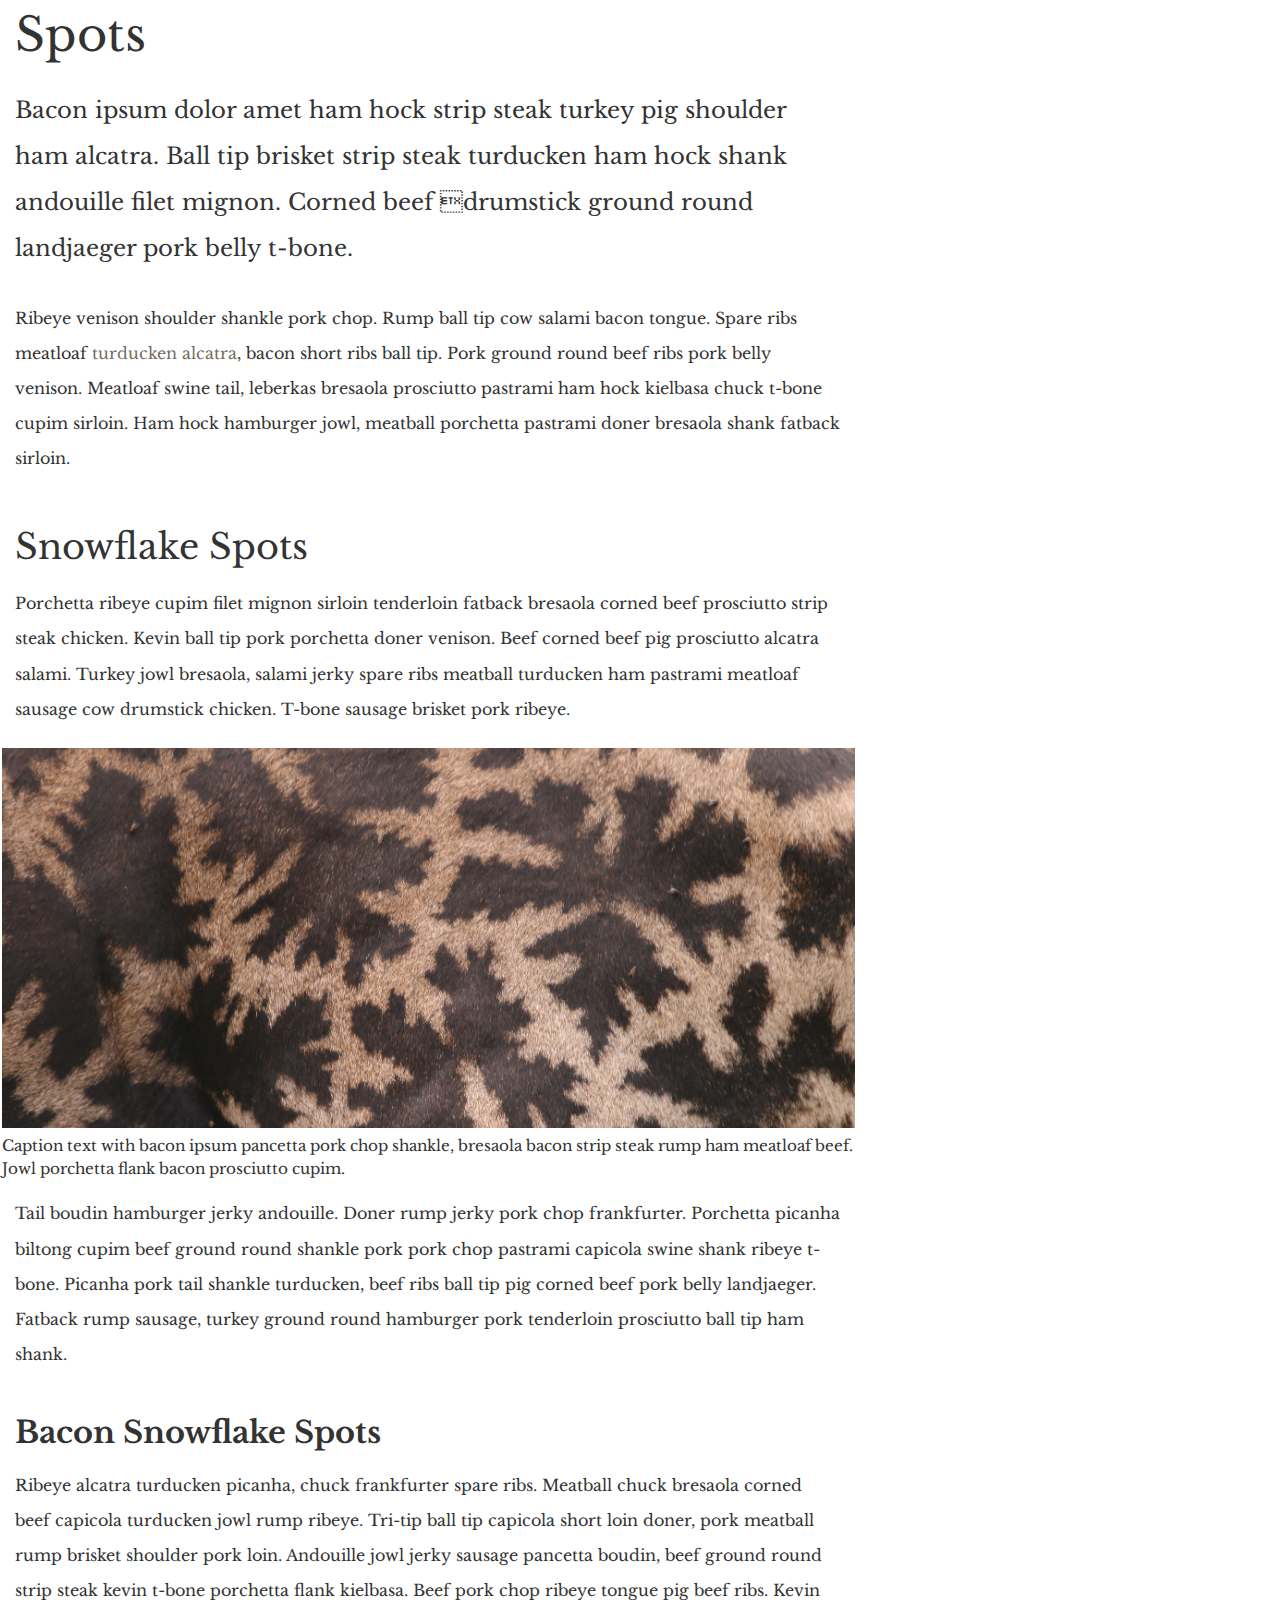
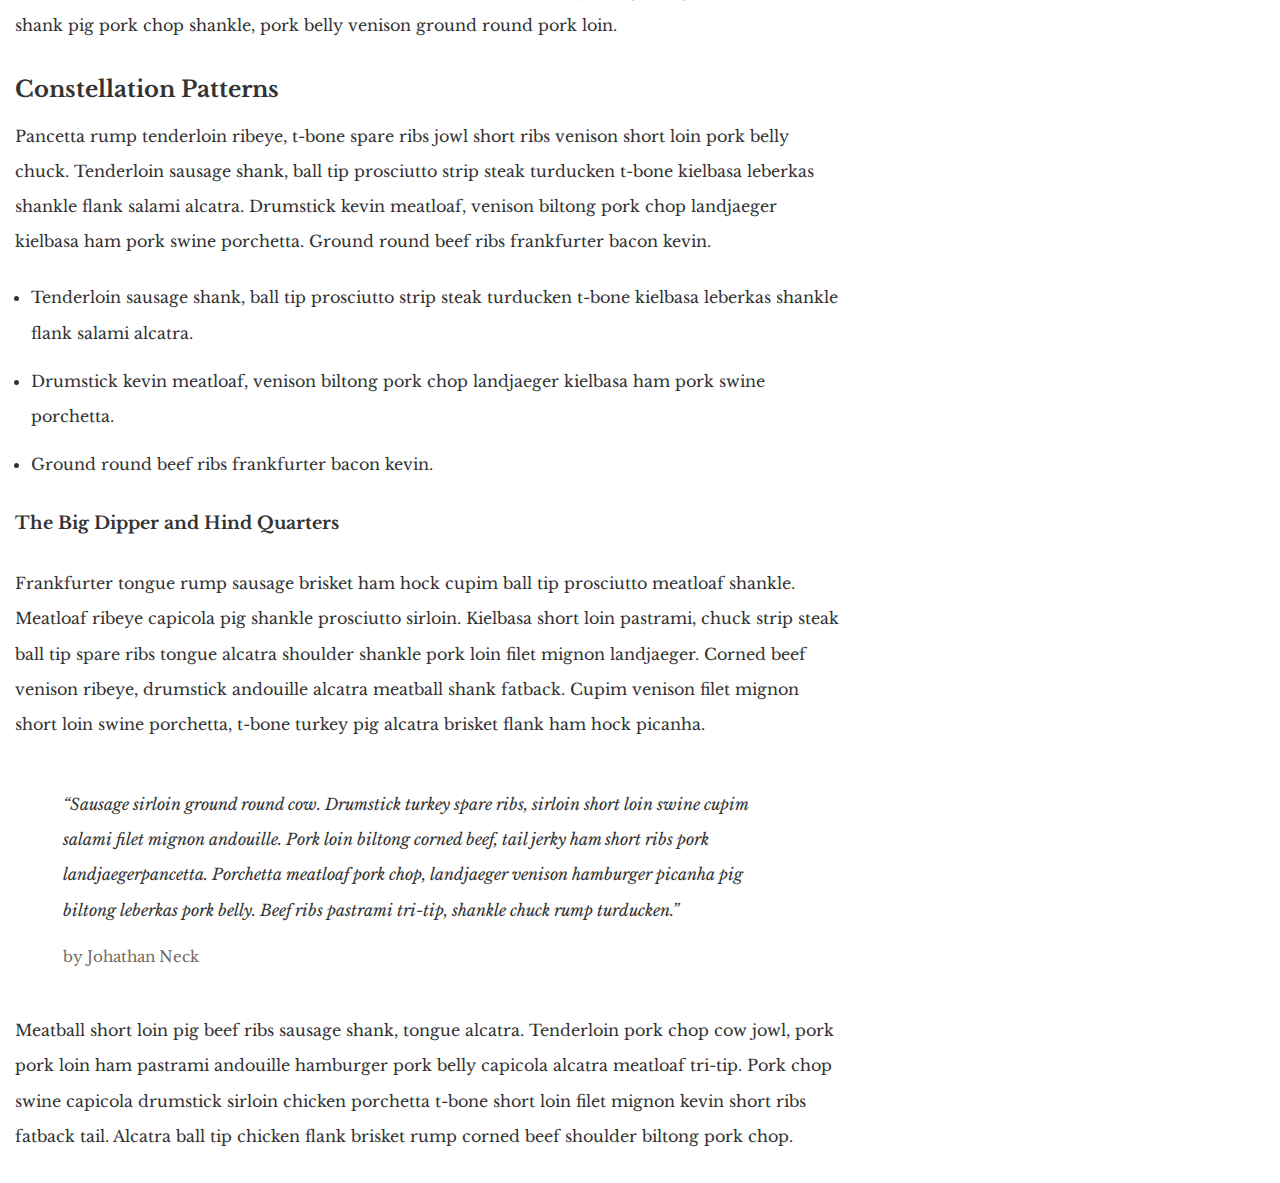
<file: index.html>
<!DOCTYPE html>
<html lang="en">
<head>
    <meta charset="UTF-8">
    <title>Index</title>
    <link rel="stylesheet" type="text/css" href="css/grid.css">
    <link rel="stylesheet" type="text/css" href="css/typography.css">
    <link rel="stylesheet" type="text/css" href="css/style.css">
</head>
<body>
<div class="content">
    <div class="row">
        <div class="column column-8">
            <h1>Spots</h1>
            <p class="intro">Bacon ipsum dolor amet ham hock strip steak turkey pig shoulder ham alcatra. Ball tip
                brisket strip steak turducken ham hock shank andouille filet mignon. Corned beef drumstick ground round
                landjaeger pork belly t-bone.</p>
            <p>Ribeye venison shoulder shankle pork chop. Rump ball tip cow salami bacon tongue. Spare ribs meatloaf
                <a href="#">turducken alcatra</a>, bacon short ribs ball tip. Pork ground round beef ribs pork belly
                venison. Meatloaf swine tail, leberkas bresaola prosciutto pastrami ham hock kielbasa chuck t-bone cupim
                sirloin. Ham hock hamburger jowl, meatball porchetta pastrami doner bresaola shank fatback sirloin.</p>
            <h2>Snowflake Spots</h2>
            <p>Porchetta ribeye cupim filet mignon sirloin tenderloin fatback bresaola corned beef prosciutto strip
                steak chicken. Kevin ball tip pork porchetta doner venison. Beef corned beef pig prosciutto alcatra
                salami. Turkey jowl bresaola, salami jerky spare ribs meatball turducken ham pastrami meatloaf sausage
                cow drumstick chicken. T-bone sausage brisket pork ribeye.</p>
            <div class="caption">
                <img src="images/Giraffa_camelopardalis_tippelskirchi_Fellzeichnung.JPG">
                <small>Caption text with bacon ipsum pancetta pork chop shankle, bresaola bacon strip steak rump ham
                    meatloaf beef. Jowl porchetta flank bacon prosciutto cupim.
                </small>
            </div>
            <p>Tail boudin hamburger jerky andouille. Doner rump jerky pork chop frankfurter. Porchetta picanha biltong
                cupim beef ground round shankle pork pork chop pastrami capicola swine shank ribeye t-bone. Picanha pork
                tail shankle turducken, beef ribs ball tip pig corned beef pork belly landjaeger. Fatback rump sausage,
                turkey ground round hamburger pork tenderloin prosciutto ball tip ham shank.</p>
            <h3>Bacon Snowflake Spots</h3>
            <p>Ribeye alcatra turducken picanha, chuck frankfurter spare ribs. Meatball chuck bresaola corned beef
                capicola turducken jowl rump ribeye. Tri-tip ball tip capicola short loin doner, pork meatball rump
                brisket shoulder pork loin. Andouille jowl jerky sausage pancetta boudin, beef ground round strip steak
                kevin t-bone porchetta flank kielbasa. Beef pork chop ribeye tongue pig beef ribs. Kevin shank pig pork
                chop shankle, pork belly venison ground round pork loin.</p>
            <h4>Constellation Patterns</h4>
            <p>Pancetta rump tenderloin ribeye, t-bone spare ribs jowl short ribs venison short loin pork belly chuck.
                Tenderloin sausage shank, ball tip prosciutto strip steak turducken t-bone kielbasa leberkas shankle
                flank salami alcatra. Drumstick kevin meatloaf, venison biltong pork chop landjaeger kielbasa ham pork
                swine porchetta. Ground round beef ribs frankfurter bacon kevin. </p>
            <ul>
                <li>Tenderloin sausage shank, ball tip prosciutto strip steak turducken t-bone kielbasa leberkas
                    shankle flank salami alcatra.
                </li>
                <li>Drumstick kevin meatloaf, venison biltong pork chop landjaeger kielbasa ham pork swine
                    porchetta.
                </li>
                <li>Ground round beef ribs frankfurter bacon kevin.</li>
            </ul>
            <h5>The Big Dipper and Hind Quarters</h5>
            <p>Frankfurter tongue rump sausage brisket ham hock cupim ball tip prosciutto meatloaf shankle. Meatloaf
                ribeye capicola pig shankle prosciutto sirloin. Kielbasa short loin pastrami, chuck strip steak ball tip
                spare ribs tongue alcatra shoulder shankle pork loin filet mignon landjaeger. Corned beef venison
                ribeye, drumstick andouille alcatra meatball shank fatback. Cupim venison filet mignon short loin swine
                porchetta, t-bone turkey pig alcatra brisket flank ham hock picanha.</p>
            <div class="quote">
                <p>“Sausage sirloin ground round cow. Drumstick turkey spare ribs, sirloin short loin swine cupim salami
                    filet mignon andouille. Pork loin biltong corned beef, tail jerky ham short ribs pork
                    landjaegerpancetta. Porchetta meatloaf pork chop, landjaeger venison hamburger picanha pig biltong
                    leberkas pork belly. Beef ribs pastrami tri-tip, shankle chuck rump turducken.”</p>
                <small>by Johathan Neck</small>
            </div>
            <p>Meatball short loin pig beef ribs sausage shank, tongue alcatra. Tenderloin pork chop cow jowl, pork pork
                loin ham pastrami andouille hamburger pork belly capicola alcatra meatloaf tri-tip. Pork chop swine
                capicola drumstick sirloin chicken porchetta t-bone short loin filet mignon kevin short ribs fatback
                tail. Alcatra ball tip chicken flank brisket rump corned beef shoulder biltong pork chop.</p>
        </div>
    </div>
</div>
</body>
</html>
</file>
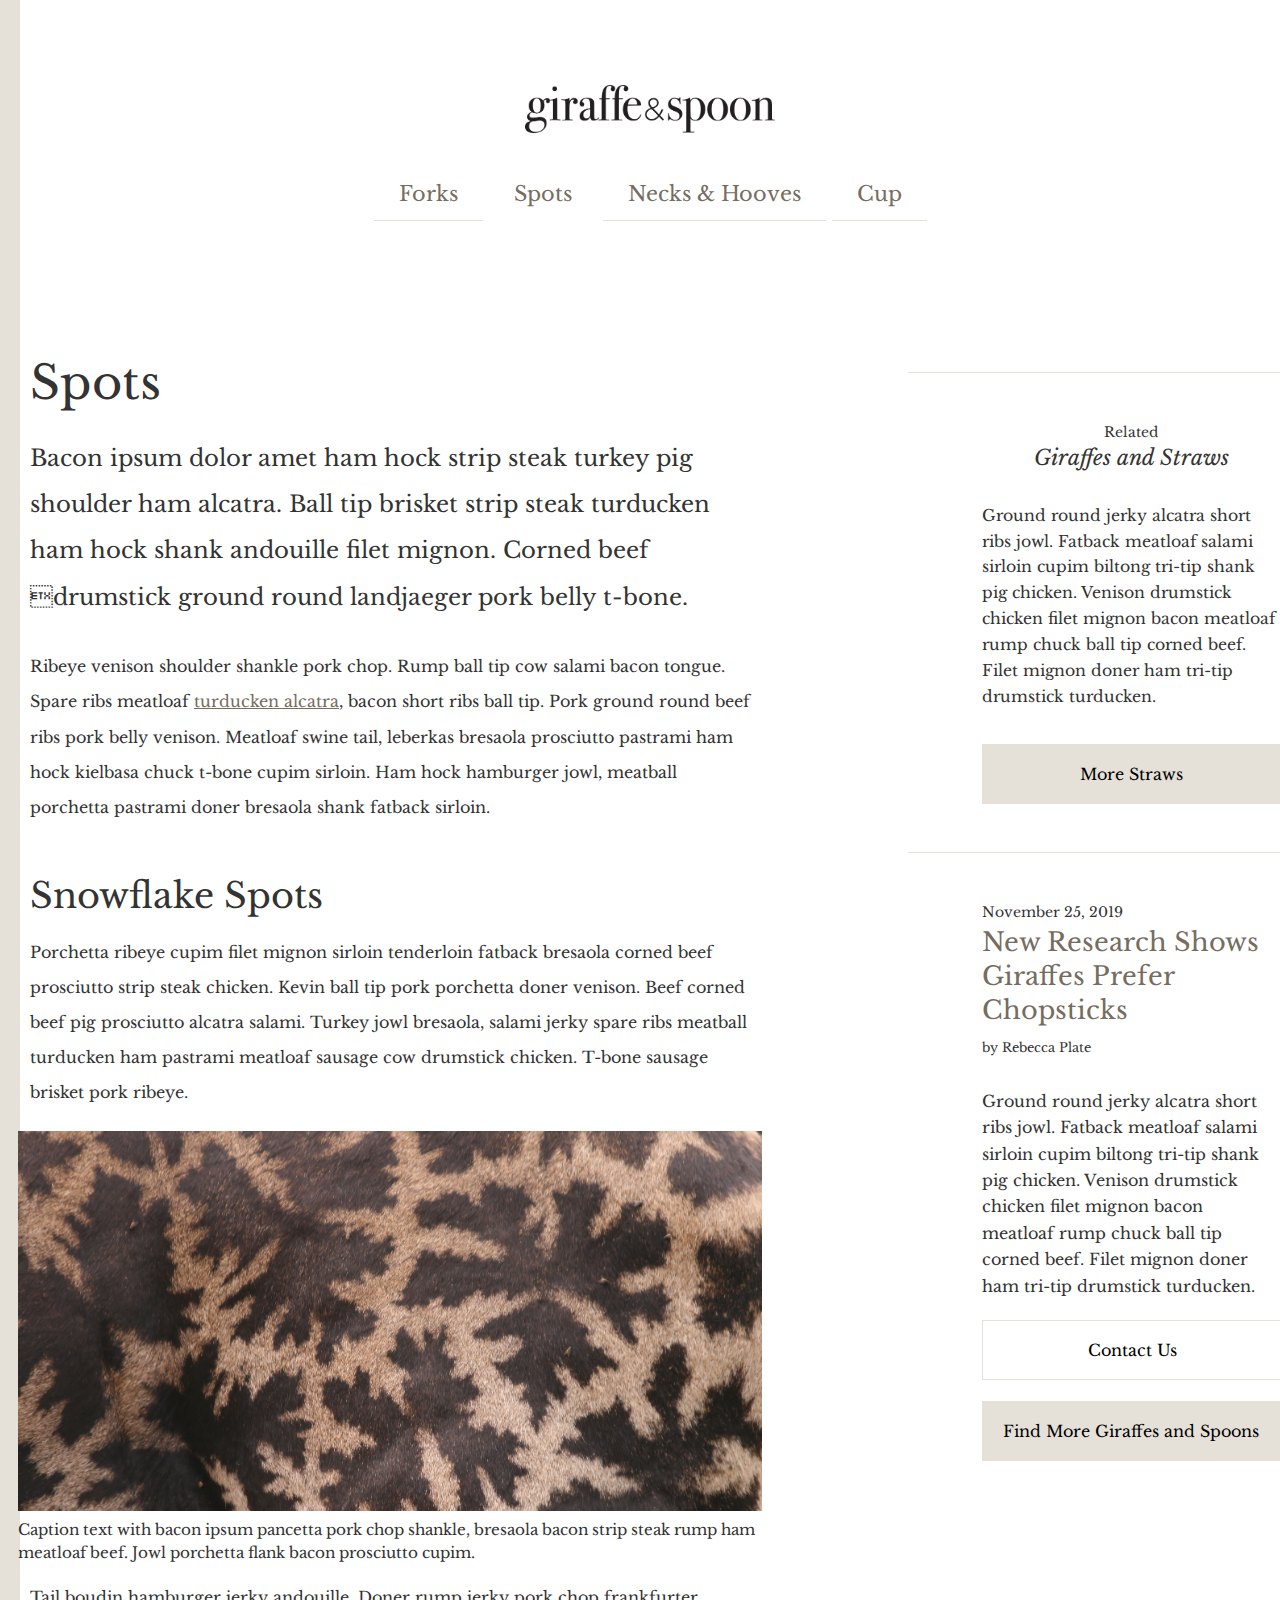
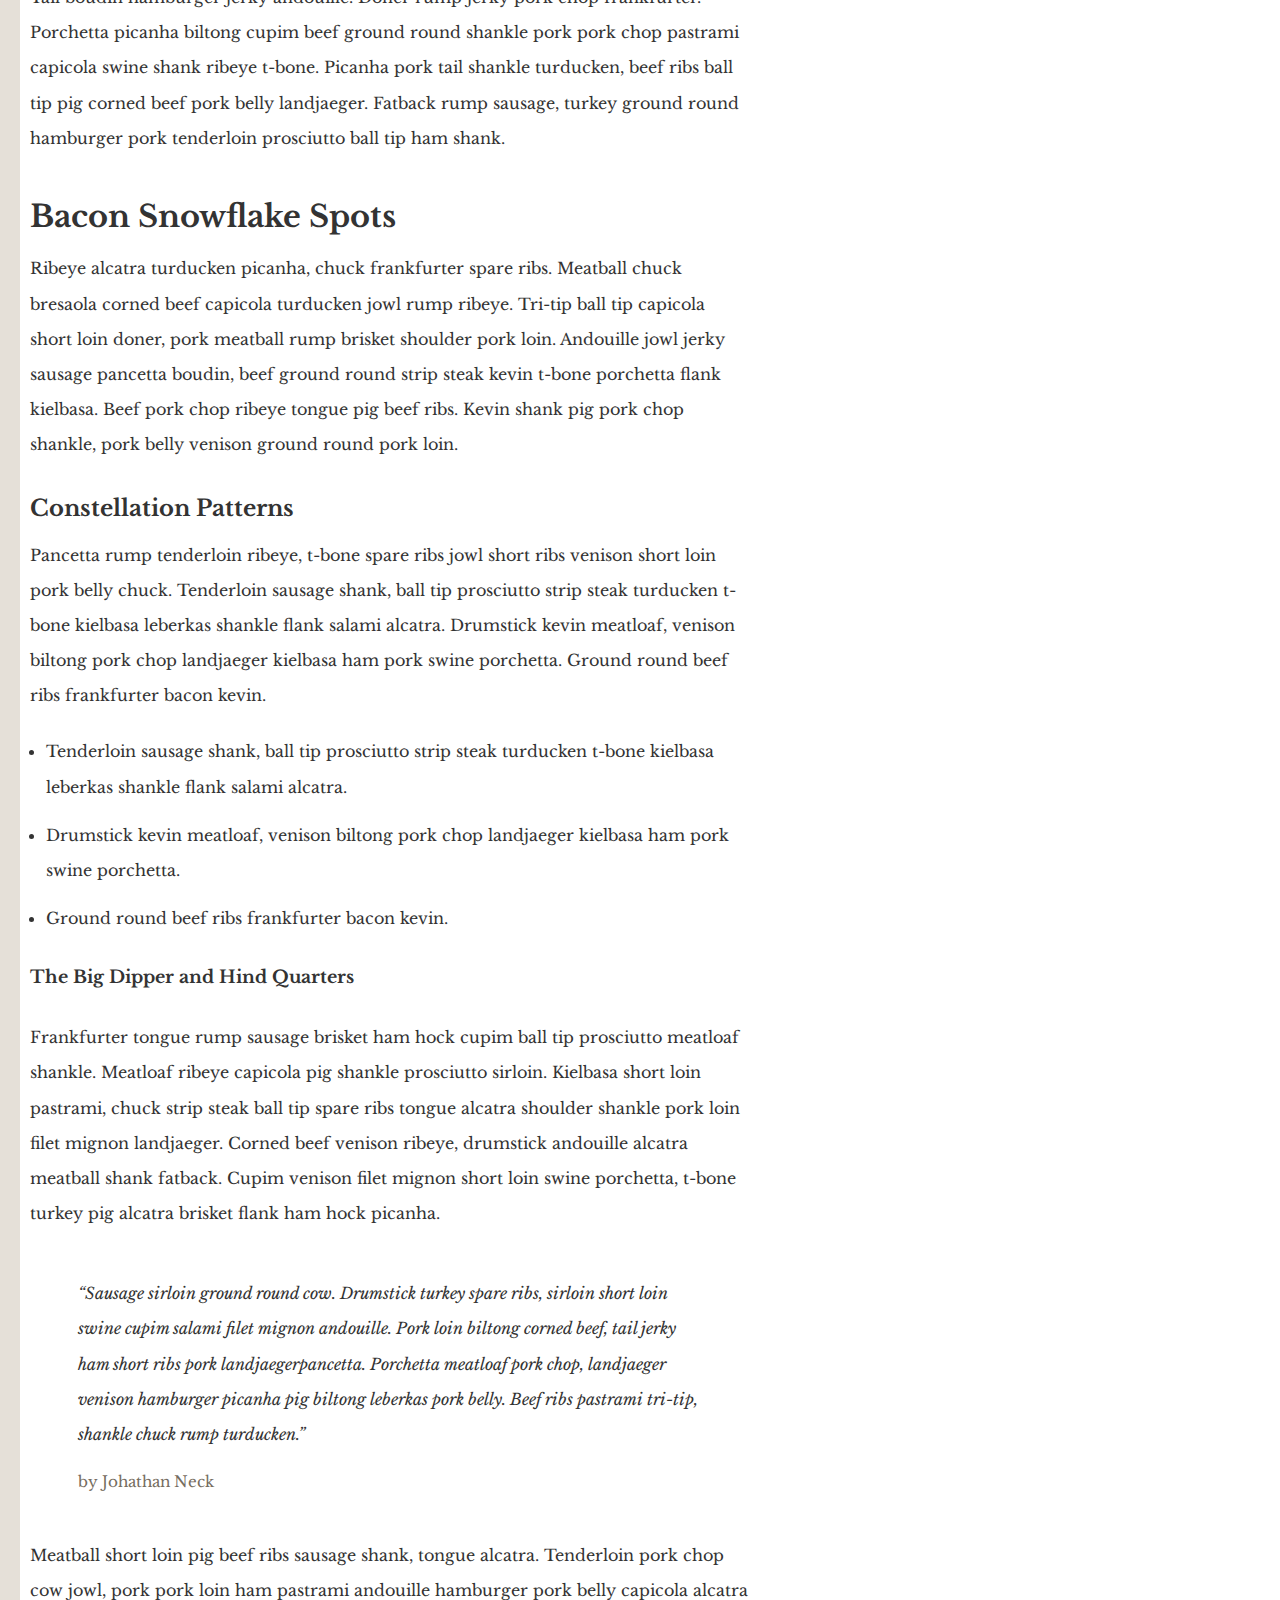
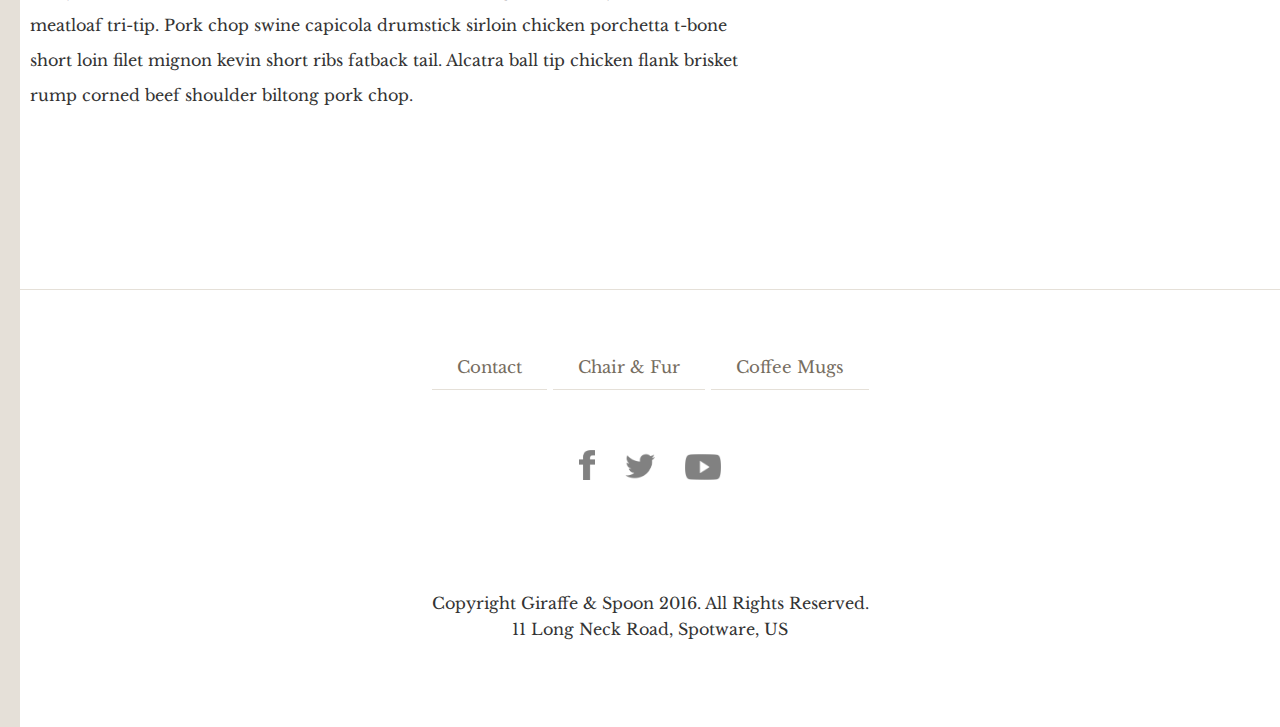
<file: src/index.html>
<!DOCTYPE html>
<html lang="en">
<head>
    <meta charset="UTF-8">
    <title>Index</title>
    <link rel="stylesheet" type="text/css" href="css/grid.css">
    <link rel="stylesheet" type="text/css" href="css/typography.css">
    <link rel="stylesheet" type="text/css" href="css/style.css">
</head>
<body>
<nav>
    <div class="logo">
        <img src="images/giraffe_and_spoon_logo1_black.png">
    </div>
    <div class="nav-bar">
        <ul>
            <li><a href="#">Forks</a></li>
            <li class="active"><a href="#">Spots</a></li>
            <li><a href="#">Necks &amp; Hooves</a></li>
            <li><a href="#">Cup</a></li>
        </ul>
    </div>
</nav>
<div class="content">
    <div class="row">
        <div class="column column-7">
            <h1>Spots</h1>
            <p class="intro">Bacon ipsum dolor amet ham hock strip steak turkey pig shoulder ham alcatra. Ball tip
                brisket strip steak turducken ham hock shank andouille filet mignon. Corned beef drumstick ground round
                landjaeger pork belly t-bone.</p>
            <p>Ribeye venison shoulder shankle pork chop. Rump ball tip cow salami bacon tongue. Spare ribs meatloaf
                <a href="#">turducken alcatra</a>, bacon short ribs ball tip. Pork ground round beef ribs pork belly
                venison. Meatloaf swine tail, leberkas bresaola prosciutto pastrami ham hock kielbasa chuck t-bone cupim
                sirloin. Ham hock hamburger jowl, meatball porchetta pastrami doner bresaola shank fatback sirloin.</p>
            <h2>Snowflake Spots</h2>
            <p>Porchetta ribeye cupim filet mignon sirloin tenderloin fatback bresaola corned beef prosciutto strip
                steak chicken. Kevin ball tip pork porchetta doner venison. Beef corned beef pig prosciutto alcatra
                salami. Turkey jowl bresaola, salami jerky spare ribs meatball turducken ham pastrami meatloaf sausage
                cow drumstick chicken. T-bone sausage brisket pork ribeye.</p>
            <div class="caption">
                <img src="images/Giraffa_camelopardalis_tippelskirchi_Fellzeichnung.JPG">
                <small>Caption text with bacon ipsum pancetta pork chop shankle, bresaola bacon strip steak rump ham
                    meatloaf beef. Jowl porchetta flank bacon prosciutto cupim.
                </small>
            </div>
            <p>Tail boudin hamburger jerky andouille. Doner rump jerky pork chop frankfurter. Porchetta picanha biltong
                cupim beef ground round shankle pork pork chop pastrami capicola swine shank ribeye t-bone. Picanha pork
                tail shankle turducken, beef ribs ball tip pig corned beef pork belly landjaeger. Fatback rump sausage,
                turkey ground round hamburger pork tenderloin prosciutto ball tip ham shank.</p>
            <h3>Bacon Snowflake Spots</h3>
            <p>Ribeye alcatra turducken picanha, chuck frankfurter spare ribs. Meatball chuck bresaola corned beef
                capicola turducken jowl rump ribeye. Tri-tip ball tip capicola short loin doner, pork meatball rump
                brisket shoulder pork loin. Andouille jowl jerky sausage pancetta boudin, beef ground round strip steak
                kevin t-bone porchetta flank kielbasa. Beef pork chop ribeye tongue pig beef ribs. Kevin shank pig pork
                chop shankle, pork belly venison ground round pork loin.</p>
            <h4>Constellation Patterns</h4>
            <p>Pancetta rump tenderloin ribeye, t-bone spare ribs jowl short ribs venison short loin pork belly chuck.
                Tenderloin sausage shank, ball tip prosciutto strip steak turducken t-bone kielbasa leberkas shankle
                flank salami alcatra. Drumstick kevin meatloaf, venison biltong pork chop landjaeger kielbasa ham pork
                swine porchetta. Ground round beef ribs frankfurter bacon kevin. </p>
            <ul>
                <li>Tenderloin sausage shank, ball tip prosciutto strip steak turducken t-bone kielbasa leberkas
                    shankle flank salami alcatra.
                </li>
                <li>Drumstick kevin meatloaf, venison biltong pork chop landjaeger kielbasa ham pork swine
                    porchetta.
                </li>
                <li>Ground round beef ribs frankfurter bacon kevin.</li>
            </ul>
            <h5>The Big Dipper and Hind Quarters</h5>
            <p>Frankfurter tongue rump sausage brisket ham hock cupim ball tip prosciutto meatloaf shankle. Meatloaf
                ribeye capicola pig shankle prosciutto sirloin. Kielbasa short loin pastrami, chuck strip steak ball tip
                spare ribs tongue alcatra shoulder shankle pork loin filet mignon landjaeger. Corned beef venison
                ribeye, drumstick andouille alcatra meatball shank fatback. Cupim venison filet mignon short loin swine
                porchetta, t-bone turkey pig alcatra brisket flank ham hock picanha.</p>
            <div class="quote">
                <p>“Sausage sirloin ground round cow. Drumstick turkey spare ribs, sirloin short loin swine cupim salami
                    filet mignon andouille. Pork loin biltong corned beef, tail jerky ham short ribs pork
                    landjaegerpancetta. Porchetta meatloaf pork chop, landjaeger venison hamburger picanha pig biltong
                    leberkas pork belly. Beef ribs pastrami tri-tip, shankle chuck rump turducken.”</p>
                <small>by Johathan Neck</small>
            </div>
            <p>Meatball short loin pig beef ribs sausage shank, tongue alcatra. Tenderloin pork chop cow jowl, pork pork
                loin ham pastrami andouille hamburger pork belly capicola alcatra meatloaf tri-tip. Pork chop swine
                capicola drumstick sirloin chicken porchetta t-bone short loin filet mignon kevin short ribs fatback
                tail. Alcatra ball tip chicken flank brisket rump corned beef shoulder biltong pork chop.</p>
        </div>
        <div class="column column-offset-2 column-3">
            <div class="related">
                <div class="related-line"></div>
                <div class="related-title">
                    <small>Related</small>
                    <h2>Giraffes and Straws</h2>
                </div>
                <p>Ground round jerky alcatra short ribs jowl. Fatback meatloaf salami sirloin cupim biltong tri-tip
                    shank pig chicken. Venison drumstick chicken filet mignon bacon meatloaf rump chuck ball tip corned
                    beef. Filet mignon doner ham tri-tip drumstick turducken.</p>
                <a class="button" href="#">
                    <div class="button-outer">
                        <div class="button-inner">
                            <div class="button-content">More Straws</div>
                        </div>
                    </div>
                </a>
            </div>
            <div class="news">
                <div class="news-line"></div>
                <span>November 25, 2019</span>
                <h2><a href="#">New Research Shows Giraffes Prefer Chopsticks</a></h2>
                <small>by Rebecca Plate</small>
                <p>Ground round jerky alcatra short ribs jowl. Fatback meatloaf salami sirloin cupim biltong tri-tip
                    shank pig chicken. Venison drumstick chicken filet mignon bacon meatloaf rump chuck ball tip corned
                    beef. Filet mignon doner ham tri-tip drumstick turducken.</p>
            </div>
            <div class="contact">
                <a class="button" href="#">
                    <div class="button-outer">
                        <div class="button-inner">
                            <div class="button-content">Contact Us</div>
                        </div>
                    </div>
                </a>
            </div>
            <div class="find-more">
                <a class="button" href="#">
                    <div class="button-outer">
                        <div class="button-inner">
                            <div class="button-content">Find More Giraffes and Spoons</div>
                        </div>
                    </div>
                </a>
            </div>
        </div>
    </div>
</div>
<footer>
    <div class="nav-bar">
        <ul>
            <li><a href="#">Contact</a></li>
            <li><a href="#">Chair &amp; Fur</a></li>
            <li><a href="#">Coffee Mugs</a></li>
        </ul>
    </div>
    <div class="social">
        <img class="facebook" src="images/facebook.png">
        <img class="twitter" src="images/twitter.png">
        <img class="youtube" src="images/youtube.png">
    </div>
    <div class="copyright">
        <p>Copyright Giraffe & Spoon 2016. All Rights Reserved.</p>
        <p>11 Long Neck Road, Spotware, US</p>
    </div>
</footer>
</body>
</html>
</file>
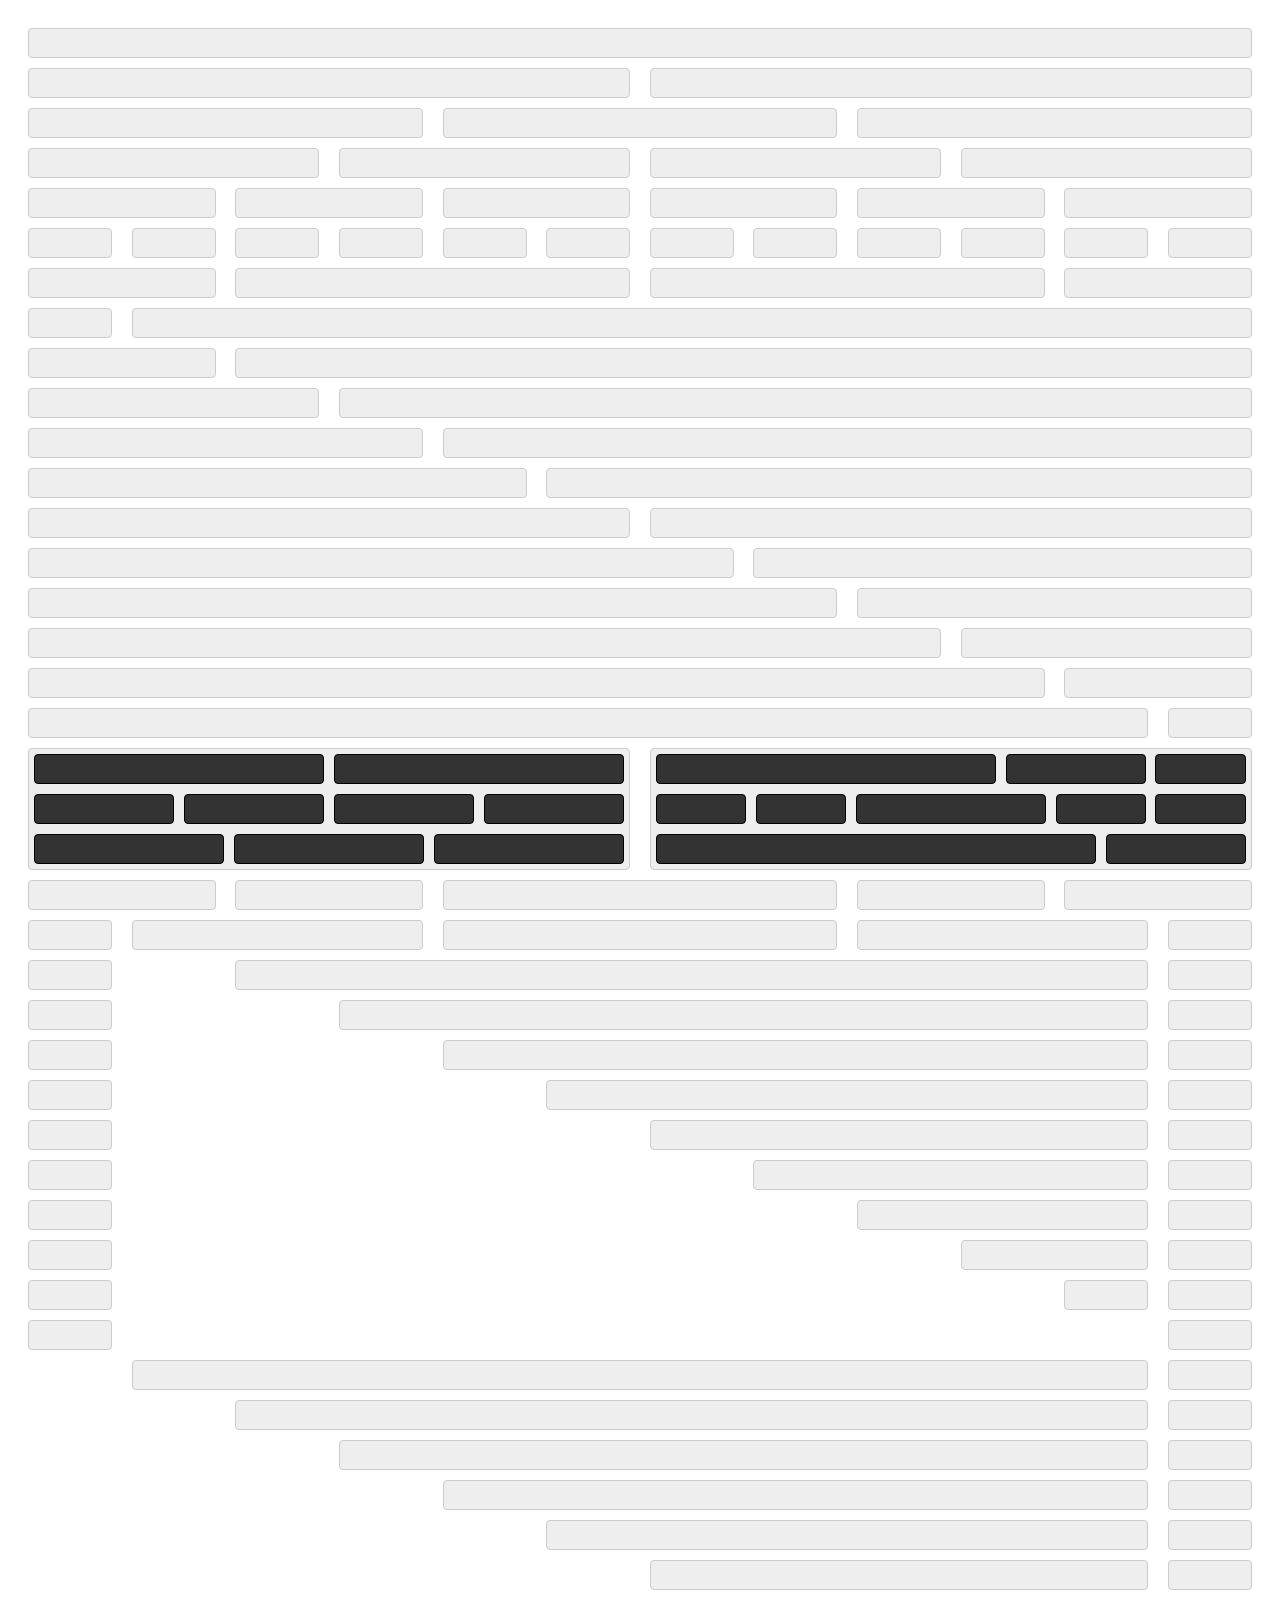
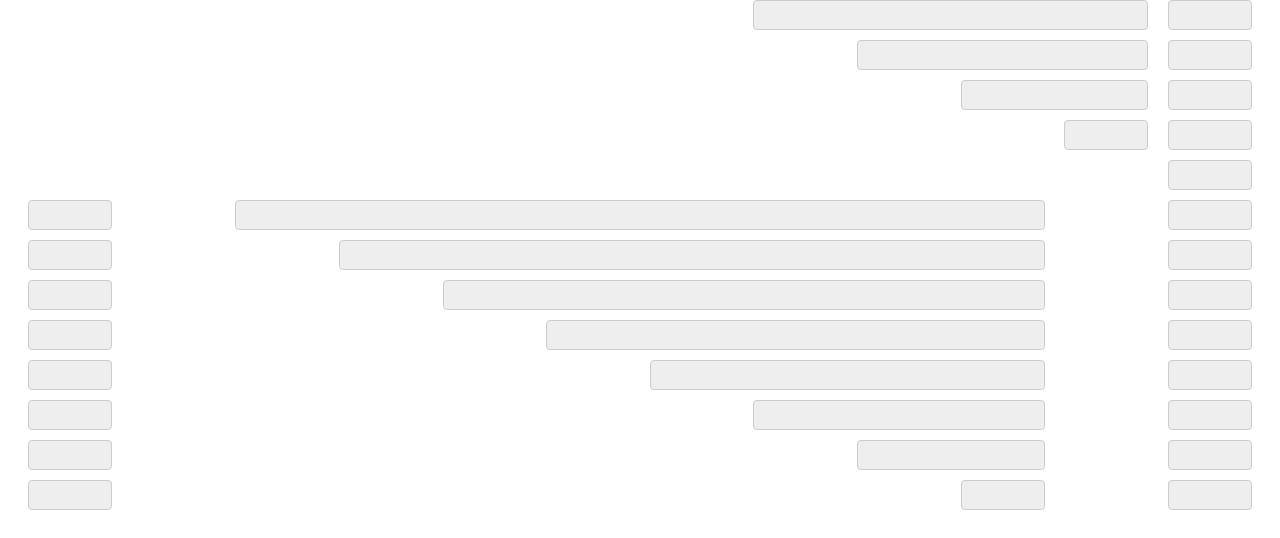
<file: grid.html>
<!DOCTYPE html>
<html lang="en">
<head>
    <meta charset="UTF-8">
    <title>Grid</title>
    <link rel="stylesheet" type="text/css" href="css/grid.css">
    <style>
        body {
            padding: 20px;
        }

        .row {
            margin-bottom: 10px;
        }

        .row:last-child {
            margin-bottom: 0;
        }

        .column {
            background: #eeeeee;
            border: 1px solid #cccccc;
            border-radius: 4px;
            padding: 5px;
            min-height: 30px;
        }

        .column .column {
            background: #333333;
            border: 1px solid black;
        }
    </style>
</head>
<body>
<div class="row">
    <div class="column column-12"></div>
</div>
<div class="row">
    <div class="column column-6"></div>
    <div class="column column-6"></div>
</div>
<div class="row">
    <div class="column column-4"></div>
    <div class="column column-4"></div>
    <div class="column column-4"></div>
</div>
<div class="row">
    <div class="column column-3"></div>
    <div class="column column-3"></div>
    <div class="column column-3"></div>
    <div class="column column-3"></div>
</div>
<div class="row">
    <div class="column column-2"></div>
    <div class="column column-2"></div>
    <div class="column column-2"></div>
    <div class="column column-2"></div>
    <div class="column column-2"></div>
    <div class="column column-2"></div>
</div>
<div class="row">
    <div class="column column-1"></div>
    <div class="column column-1"></div>
    <div class="column column-1"></div>
    <div class="column column-1"></div>
    <div class="column column-1"></div>
    <div class="column column-1"></div>
    <div class="column column-1"></div>
    <div class="column column-1"></div>
    <div class="column column-1"></div>
    <div class="column column-1"></div>
    <div class="column column-1"></div>
    <div class="column column-1"></div>
</div>
<div class="row">
    <div class="column column-2"></div>
    <div class="column column-4"></div>
    <div class="column column-4"></div>
    <div class="column column-2"></div>
</div>
<div class="row">
    <div class="column column-1"></div>
    <div class="column column-11"></div>
</div>
<div class="row">
    <div class="column column-2"></div>
    <div class="column column-10"></div>
</div>
<div class="row">
    <div class="column column-3"></div>
    <div class="column column-9"></div>
</div>
<div class="row">
    <div class="column column-4"></div>
    <div class="column column-8"></div>
</div>
<div class="row">
    <div class="column column-5"></div>
    <div class="column column-7"></div>
</div>
<div class="row">
    <div class="column column-6"></div>
    <div class="column column-6"></div>
</div>
<div class="row">
    <div class="column column-7"></div>
    <div class="column column-5"></div>
</div>
<div class="row">
    <div class="column column-8"></div>
    <div class="column column-4"></div>
</div>
<div class="row">
    <div class="column column-9"></div>
    <div class="column column-3"></div>
</div>
<div class="row">
    <div class="column column-10"></div>
    <div class="column column-2"></div>
</div>
<div class="row">
    <div class="column column-11"></div>
    <div class="column column-1"></div>
</div>
<div class="row">
    <div class="column column-6">
        <div class="row">
            <div class="column column-6"></div>
            <div class="column column-6"></div>
        </div>
        <div class="row">
            <div class="column column-3"></div>
            <div class="column column-3"></div>
            <div class="column column-3"></div>
            <div class="column column-3"></div>
        </div>
        <div class="row">
            <div class="column column-4"></div>
            <div class="column column-4"></div>
            <div class="column column-4"></div>
        </div>
    </div>
    <div class="column column-6">
        <div class="row">
            <div class="column column-7"></div>
            <div class="column column-3"></div>
            <div class="column column-2"></div>
        </div>
        <div class="row">
            <div class="column column-2"></div>
            <div class="column column-2"></div>
            <div class="column column-4"></div>
            <div class="column column-2"></div>
            <div class="column column-2"></div>
        </div>
        <div class="row">
            <div class="column column-9"></div>
            <div class="column column-3"></div>
        </div>
    </div>
</div>
<div class="row">
    <div class="column column-2"></div>
    <div class="column column-2"></div>
    <div class="column column-4"></div>
    <div class="column column-2"></div>
    <div class="column column-2"></div>
</div>
<div class="row">
    <div class="column column-1"></div>
    <div class="column column-3"></div>
    <div class="column column-4"></div>
    <div class="column column-3"></div>
    <div class="column column-1"></div>
</div>
<div class="row">
    <div class="column column-1"></div>
    <div class="column column-offset-1 column-9"></div>
    <div class="column column-1"></div>
</div>
<div class="row">
    <div class="column column-1"></div>
    <div class="column column-offset-2 column-8"></div>
    <div class="column column-1"></div>
</div>
<div class="row">
    <div class="column column-1"></div>
    <div class="column column-offset-3 column-7"></div>
    <div class="column column-1"></div>
</div>
<div class="row">
    <div class="column column-1"></div>
    <div class="column column-offset-4 column-6"></div>
    <div class="column column-1"></div>
</div>
<div class="row">
    <div class="column column-1"></div>
    <div class="column column-offset-5 column-5"></div>
    <div class="column column-1"></div>
</div>
<div class="row">
    <div class="column column-1"></div>
    <div class="column column-offset-6 column-4"></div>
    <div class="column column-1"></div>
</div>
<div class="row">
    <div class="column column-1"></div>
    <div class="column column-offset-7 column-3"></div>
    <div class="column column-1"></div>
</div>
<div class="row">
    <div class="column column-1"></div>
    <div class="column column-offset-8 column-2"></div>
    <div class="column column-1"></div>
</div>
<div class="row">
    <div class="column column-1"></div>
    <div class="column column-offset-9 column-1"></div>
    <div class="column column-1"></div>
</div>
<div class="row">
    <div class="column column-1"></div>
    <div class="column column-offset-10 column-1"></div>
</div>
<div class="row">
    <div class="column column-offset-1 column-10"></div>
    <div class="column column-1"></div>
</div>
<div class="row">
    <div class="column column-offset-2 column-9"></div>
    <div class="column column-1"></div>
</div>
<div class="row">
    <div class="column column-offset-3 column-8"></div>
    <div class="column column-1"></div>
</div>
<div class="row">
    <div class="column column-offset-4 column-7"></div>
    <div class="column column-1"></div>
</div>
<div class="row">
    <div class="column column-offset-5 column-6"></div>
    <div class="column column-1"></div>
</div>
<div class="row">
    <div class="column column-offset-6 column-5"></div>
    <div class="column column-1"></div>
</div>
<div class="row">
    <div class="column column-offset-7 column-4"></div>
    <div class="column column-1"></div>
</div>
<div class="row">
    <div class="column column-offset-8 column-3"></div>
    <div class="column column-1"></div>
</div>
<div class="row">
    <div class="column column-offset-9 column-2"></div>
    <div class="column column-1"></div>
</div>
<div class="row">
    <div class="column column-offset-10 column-1"></div>
    <div class="column column-1"></div>
</div>
<div class="row">
    <div class="column column-offset-11 column-1"></div>
</div>

<div class="row">
    <div class="column column-1"></div>
    <div class="column column-offset-1 column-8"></div>
    <div class="column column-offset-1 column-1"></div>
</div>
<div class="row">
    <div class="column column-1"></div>
    <div class="column column-offset-2 column-7"></div>
    <div class="column column-offset-1 column-1"></div>
</div>
<div class="row">
    <div class="column column-1"></div>
    <div class="column column-offset-3 column-6"></div>
    <div class="column column-offset-1 column-1"></div>
</div>
<div class="row">
    <div class="column column-1"></div>
    <div class="column column-offset-4 column-5"></div>
    <div class="column column-offset-1 column-1"></div>
</div>
<div class="row">
    <div class="column column-1"></div>
    <div class="column column-offset-5 column-4"></div>
    <div class="column column-offset-1 column-1"></div>
</div>
<div class="row">
    <div class="column column-1"></div>
    <div class="column column-offset-6 column-3"></div>
    <div class="column column-offset-1 column-1"></div>
</div>
<div class="row">
    <div class="column column-1"></div>
    <div class="column column-offset-7 column-2"></div>
    <div class="column column-offset-1 column-1"></div>
</div>
<div class="row">
    <div class="column column-1"></div>
    <div class="column column-offset-8 column-1"></div>
    <div class="column column-offset-1 column-1"></div>
</div>
</body>
</html>
</file>
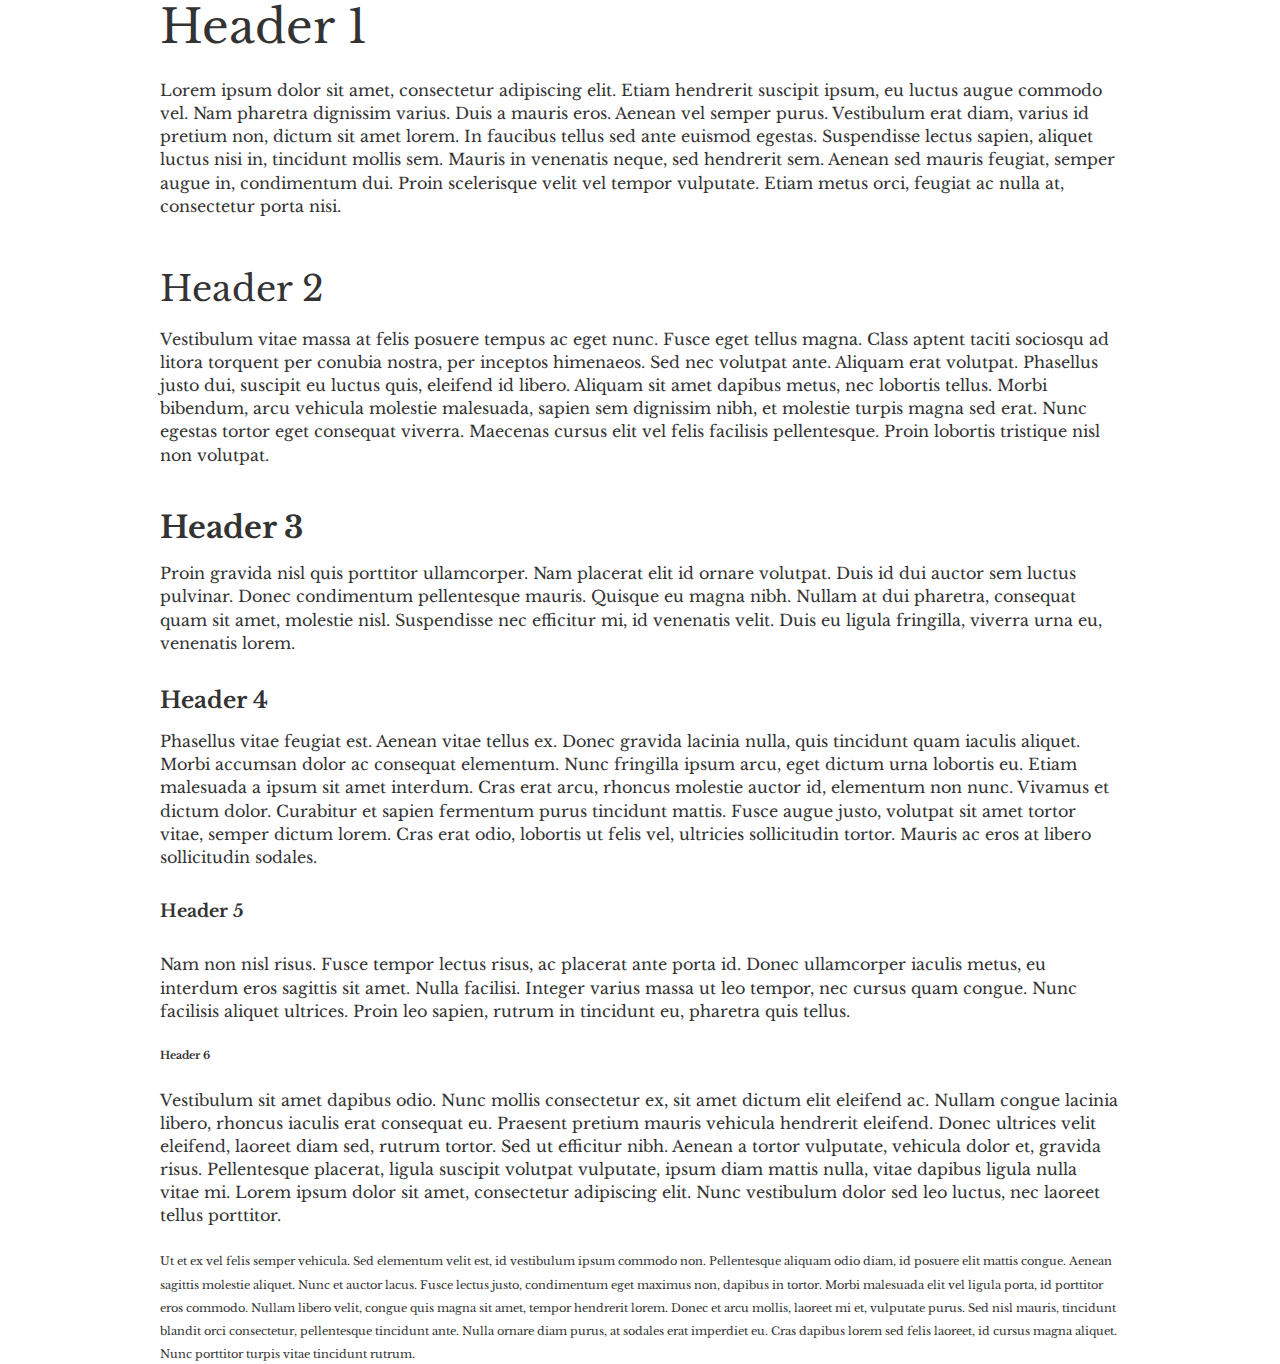
<file: typography.html>
<!DOCTYPE html>
<html lang="en">
<head>
    <meta charset="UTF-8">
    <title>Typography</title>
    <link rel="stylesheet" type="text/css" href="css/typography.css">
    <style>
        body {
            width: 960px;
            margin: 0 auto;
        }
    </style>
</head>
<body>
<h1>Header 1</h1>
<p>Lorem ipsum dolor sit amet, consectetur adipiscing elit. Etiam hendrerit suscipit ipsum, eu luctus augue commodo vel.
    Nam pharetra dignissim varius. Duis a mauris eros. Aenean vel semper purus. Vestibulum erat diam, varius id pretium
    non, dictum sit amet lorem. In faucibus tellus sed ante euismod egestas. Suspendisse lectus sapien, aliquet luctus
    nisi in, tincidunt mollis sem. Mauris in venenatis neque, sed hendrerit sem. Aenean sed mauris feugiat, semper augue
    in, condimentum dui. Proin scelerisque velit vel tempor vulputate. Etiam metus orci, feugiat ac nulla at,
    consectetur porta nisi.</p>
<h2>Header 2</h2>
<p>Vestibulum vitae massa at felis posuere tempus ac eget nunc. Fusce eget tellus magna. Class aptent taciti sociosqu ad
    litora torquent per conubia nostra, per inceptos himenaeos. Sed nec volutpat ante. Aliquam erat volutpat. Phasellus
    justo dui, suscipit eu luctus quis, eleifend id libero. Aliquam sit amet dapibus metus, nec lobortis tellus. Morbi
    bibendum, arcu vehicula molestie malesuada, sapien sem dignissim nibh, et molestie turpis magna sed erat. Nunc
    egestas tortor eget consequat viverra. Maecenas cursus elit vel felis facilisis pellentesque. Proin lobortis
    tristique nisl non volutpat.</p>
<h3>Header 3</h3>
<p>Proin gravida nisl quis porttitor ullamcorper. Nam placerat elit id ornare volutpat. Duis id dui auctor sem luctus
    pulvinar. Donec condimentum pellentesque mauris. Quisque eu magna nibh. Nullam at dui pharetra, consequat quam sit
    amet, molestie nisl. Suspendisse nec efficitur mi, id venenatis velit. Duis eu ligula fringilla, viverra urna eu,
    venenatis lorem.</p>
<h4>Header 4</h4>
<p>Phasellus vitae feugiat est. Aenean vitae tellus ex. Donec gravida lacinia nulla, quis tincidunt quam iaculis
    aliquet. Morbi accumsan dolor ac consequat elementum. Nunc fringilla ipsum arcu, eget dictum urna lobortis eu. Etiam
    malesuada a ipsum sit amet interdum. Cras erat arcu, rhoncus molestie auctor id, elementum non nunc. Vivamus et
    dictum dolor. Curabitur et sapien fermentum purus tincidunt mattis. Fusce augue justo, volutpat sit amet tortor
    vitae, semper dictum lorem. Cras erat odio, lobortis ut felis vel, ultricies sollicitudin tortor. Mauris ac eros at
    libero sollicitudin sodales.</p>
<h5>Header 5</h5>
<p>Nam non nisl risus. Fusce tempor lectus risus, ac placerat ante porta id. Donec ullamcorper iaculis metus, eu
    interdum eros sagittis sit amet. Nulla facilisi. Integer varius massa ut leo tempor, nec cursus quam congue. Nunc
    facilisis aliquet ultrices. Proin leo sapien, rutrum in tincidunt eu, pharetra quis tellus.</p>
<h6>Header 6</h6>
<p>Vestibulum sit amet dapibus odio. Nunc mollis consectetur ex, sit amet dictum elit eleifend ac. Nullam congue lacinia
    libero, rhoncus iaculis erat consequat eu. Praesent pretium mauris vehicula hendrerit eleifend. Donec ultrices velit
    eleifend, laoreet diam sed, rutrum tortor. Sed ut efficitur nibh. Aenean a tortor vulputate, vehicula dolor et,
    gravida risus. Pellentesque placerat, ligula suscipit volutpat vulputate, ipsum diam mattis nulla, vitae dapibus
    ligula nulla vitae mi. Lorem ipsum dolor sit amet, consectetur adipiscing elit. Nunc vestibulum dolor sed leo
    luctus, nec laoreet tellus porttitor.</p>
<small>Ut et ex vel felis semper vehicula. Sed elementum velit est, id vestibulum ipsum commodo non. Pellentesque
    aliquam odio diam, id posuere elit mattis congue. Aenean sagittis molestie aliquet. Nunc et auctor lacus. Fusce
    lectus justo, condimentum eget maximus non, dapibus in tortor. Morbi malesuada elit vel ligula porta, id porttitor
    eros commodo. Nullam libero velit, congue quis magna sit amet, tempor hendrerit lorem. Donec et arcu mollis, laoreet
    mi et, vulputate purus. Sed nisl mauris, tincidunt blandit orci consectetur, pellentesque tincidunt ante. Nulla
    ornare diam purus, at sodales erat imperdiet eu. Cras dapibus lorem sed felis laoreet, id cursus magna aliquet. Nunc
    porttitor turpis vitae tincidunt rutrum.
</small>
</body>
</html>
</file>
<file: css/grid.css>
.row,
.column {
    box-sizing: border-box;
}

.row:before,
.row:after {
    content: " ";
    display: table;
}

.row:after {
    clear: both;
}

.column {
    position: relative;
    float: left;
}

.column + .column {
    margin-left: 1.6%;
}

.column-1 {
    width: 6.86666666667%;
}

.column-2 {
    width: 15.3333333333%;
}

.column-3 {
    width: 23.8%;
}

.column-4 {
    width: 32.2666666667%;
}

.column-5 {
    width: 40.7333333333%;
}

.column-6 {
    width: 49.2%;
}

.column-7 {
    width: 57.6666666667%;
}

.column-8 {
    width: 66.1333333333%;
}

.column-9 {
    width: 74.6%;
}

.column-10 {
    width: 83.0666666667%;
}

.column-11 {
    width: 91.5333333333%;
}

.column-12 {
    width: 100%;
}

.column-offset-1 {
    margin-left: 8.46666666667%;
}

.column-offset-2 {
    margin-left: 16.93333333%;
}

.column-offset-3 {
    margin-left: 25.4%;
}

.column-offset-4 {
    margin-left: 33.86666667%;
}

.column-offset-5 {
    margin-left: 42.33333333%;
}

.column-offset-6 {
    margin-left: 50.8%;
}

.column-offset-7 {
    margin-left: 59.26666667%;
}

.column-offset-8 {
    margin-left: 67.73333333%;
}

.column-offset-9 {
    margin-left: 76.2%;
}

.column-offset-10 {
    margin-left: 84.66666667%;
}

.column-offset-11 {
    margin-left: 93.13333333%;
}

.column + .column-offset-1 {
    margin-left: 10.0666666667%;
}

.column + .column-offset-2 {
    margin-left: 18.53333333%;
}

.column + .column-offset-3 {
    margin-left: 27%;
}

.column + .column-offset-4 {
    margin-left: 35.46666667%;
}

.column + .column-offset-5 {
    margin-left: 43.93333333%;
}

.column + .column-offset-6 {
    margin-left: 52.4%;
}

.column + .column-offset-7 {
    margin-left: 60.86666667%;
}

.column + .column-offset-8 {
    margin-left: 69.33333333%;
}

.column + .column-offset-9 {
    margin-left: 77.8%;
}

.column + .column-offset-10 {
    margin-left: 86.26666667%;
}

.column + .column-offset-11 {
    margin-left: 94.73333333%;
}

@media only screen and (max-width: 550px) {
    .column-1,
    .column-2,
    .column-3,
    .column-4,
    .column-5,
    .column-6,
    .column-7,
    .column-8,
    .column-9,
    .column-10,
    .column-11,
    .column-12 {
        width: auto;
        float: none;
    }

    .column + .column {
        margin-left: 0;
    }
}
</file>
<file: css/typography.css>
@import url('https://fonts.googleapis.com/css?family=Libre+Baskerville');

html {
    font-size: 1em;
}

body {
    background-color: white;
    font-family: 'Libre Baskerville', serif;
    font-weight: 400;
    line-height: 1.45;
    color: #333;
}

p {
    margin-bottom: 1.3em;
}

h1, h2, h3, h4 {
    margin: 1.414em 0 0.5em;
    font-weight: inherit;
    line-height: 1.2;
}

h1 {
    margin-top: 0;
    font-size: 2.9em;
}

h2 {
    font-size: 2.2em;
}

h3 {
    font-size: 1.9em;
    font-weight: 700;
}

h4 {
    font-size: 1.414em;
    font-weight: 700;
}

h5 {
    font-size: 1.1em;
    font-weight: 700;
}

small, .font_small {
    font-size: 0.707em;
}
</file>
<file: css/style.css>
.content {
    margin: 0 auto;
    max-width: 1250px;
    width: 100%;
}

p {
    line-height: 2.2;
}

p.intro {
    font-size: 1.425em;
    line-height: 2.02;
}

.column a:link {
    color: #766d5f;
    text-decoration: none;
}

.caption {
    left: -1.6%;
    position: relative;
    width: 103.2%;
}

.caption img {
    height: 380px;
    width: 100%;
    object-fit: cover;
}

.caption small {
    font-size: 0.95em;
    line-height: 1;
}

.column ul {
    padding-left: 1em;
    line-height: 2.2em;
}

.column ul li + li {
    padding-top: 0.8em;
}

.quote {
    margin-bottom: 2.8em;
    margin-top: 2.8em;
    padding-left: 3em;
    padding-right: 3em;
}

.quote p {
    font-style: italic;
    margin-bottom: 1.1em;
}

.quote small {
    color: #766d5f;
    font-size: 0.95em;
}
</file>
<file: src/css/grid.css>
.row,
.column {
    box-sizing: border-box;
}

.row:before,
.row:after {
    content: " ";
    display: table;
}

.row:after {
    clear: both;
}

.column {
    position: relative;
    float: left;
}

.column + .column {
    margin-left: 1.6%;
}

.column-1 {
    width: 6.86666666667%;
}

.column-2 {
    width: 15.3333333333%;
}

.column-3 {
    width: 23.8%;
}

.column-4 {
    width: 32.2666666667%;
}

.column-5 {
    width: 40.7333333333%;
}

.column-6 {
    width: 49.2%;
}

.column-7 {
    width: 57.6666666667%;
}

.column-8 {
    width: 66.1333333333%;
}

.column-9 {
    width: 74.6%;
}

.column-10 {
    width: 83.0666666667%;
}

.column-11 {
    width: 91.5333333333%;
}

.column-12 {
    width: 100%;
}

.column-offset-1 {
    margin-left: 8.46666666667%;
}

.column-offset-2 {
    margin-left: 16.93333333%;
}

.column-offset-3 {
    margin-left: 25.4%;
}

.column-offset-4 {
    margin-left: 33.86666667%;
}

.column-offset-5 {
    margin-left: 42.33333333%;
}

.column-offset-6 {
    margin-left: 50.8%;
}

.column-offset-7 {
    margin-left: 59.26666667%;
}

.column-offset-8 {
    margin-left: 67.73333333%;
}

.column-offset-9 {
    margin-left: 76.2%;
}

.column-offset-10 {
    margin-left: 84.66666667%;
}

.column-offset-11 {
    margin-left: 93.13333333%;
}

.column + .column-offset-1 {
    margin-left: 10.0666666667%;
}

.column + .column-offset-2 {
    margin-left: 18.53333333%;
}

.column + .column-offset-3 {
    margin-left: 27%;
}

.column + .column-offset-4 {
    margin-left: 35.46666667%;
}

.column + .column-offset-5 {
    margin-left: 43.93333333%;
}

.column + .column-offset-6 {
    margin-left: 52.4%;
}

.column + .column-offset-7 {
    margin-left: 60.86666667%;
}

.column + .column-offset-8 {
    margin-left: 69.33333333%;
}

.column + .column-offset-9 {
    margin-left: 77.8%;
}

.column + .column-offset-10 {
    margin-left: 86.26666667%;
}

.column + .column-offset-11 {
    margin-left: 94.73333333%;
}

@media only screen and (max-width: 550px) {
    .column-1,
    .column-2,
    .column-3,
    .column-4,
    .column-5,
    .column-6,
    .column-7,
    .column-8,
    .column-9,
    .column-10,
    .column-11,
    .column-12 {
        width: auto;
        float: none;
    }

    .column + .column {
        margin-left: 0;
    }
}
</file>
<file: src/css/typography.css>
@import url('https://fonts.googleapis.com/css?family=Libre+Baskerville');

html {
    font-size: 1em;
}

body {
    background-color: white;
    font-family: 'Libre Baskerville', serif;
    font-weight: 400;
    line-height: 1.45;
    color: #333;
}

p {
    margin-bottom: 1.3em;
}

h1, h2, h3, h4 {
    margin: 1.414em 0 0.5em;
    font-weight: inherit;
    line-height: 1.2;
}

h1 {
    margin-top: 0;
    font-size: 2.9em;
}

h2 {
    font-size: 2.2em;
}

h3 {
    font-size: 1.9em;
    font-weight: 700;
}

h4 {
    font-size: 1.414em;
    font-weight: 700;
}

h5 {
    font-size: 1.1em;
    font-weight: 700;
}

small, .font_small {
    font-size: 0.707em;
}
</file>
<file: src/css/style.css>
/* Global */
body {
    border-left: 20px solid #e5e0d8;
    margin: 0;
}

p {
    line-height: 2.2;
}

p.intro {
    font-size: 1.425em;
    line-height: 2.02;
}

a:link,
a:visited {
    color: #766d5f;
}

a.button {
    text-decoration: none;
}

a.button .button-outer {
    display: table;
}

a.button .button-outer .button-inner {
    display: table-cell;
    text-align: center;
    vertical-align: middle;
}

a.button .button-outer .button-inner .button-content {
    display: block;
}

/* Nav */
nav {
    padding-top: 85px;
    margin-bottom: 135px;
}

nav .logo {
    text-align: center;
}

nav .logo img {
    height: auto;
    max-width: 250px;
    width: 100%;
}

nav .nav-bar ul {
    font-size: 1.3em;
    list-style-type: none;
    margin: 20px 0 0;
    padding: 0;
    text-align: center;
}

nav .nav-bar ul li {
    border-bottom: 1px solid #e5e0d8;
    display: inline-block;
    height: 2em;
    margin-top: 20px;
    padding: 0 25px;
}

nav .nav-bar ul li a {
    text-decoration: none;
}

nav .nav-bar ul li.active {
    border-bottom: none;
}

/* Content */
.content {
    margin: 0 auto;
    padding-left: 10px;
    max-width: 1250px;
    width: 100%;
}

/* Caption */
.caption {
    left: -1.6%;
    position: relative;
    width: 103.2%;
}

.caption img {
    height: 380px;
    width: 100%;
    object-fit: cover;
}

.caption small {
    font-size: 0.95em;
    line-height: 1;
}

.column ul {
    padding-left: 1em;
    line-height: 2.2em;
}

.column ul li + li {
    padding-top: 0.8em;
}

/* Quote */
.quote {
    margin-bottom: 2.8em;
    margin-top: 2.8em;
    padding-left: 3em;
    padding-right: 3em;
}

.quote p {
    font-style: italic;
    margin-bottom: 1.1em;
}

.quote small {
    color: #766d5f;
    font-size: 0.95em;
}

/* Related */
.related {
    margin-bottom: 3em;
}

.related .related-line {
    border-top: 1px solid #e5e0d8;
    margin-bottom: 2.9em;
    margin-top: 1em;
    position: relative;
    left: -25.0%;
    width: 125.0%;
}

.related .related-title {
    text-align: center;
}

.related small {
    font-size: 0.87em;
}

.related h2 {
    font-size: 1.33em;
    font-style: italic;
    margin-bottom: 1.5em;
    margin-top: 0.1em;
}

.related p {
    font-size: 0.98em;
    line-height: 1.65;
    margin-bottom: 2.2em;
}

/* News */
.news .news-line {
    border-top: 1px solid #e5e0d8;
    margin-bottom: 2.9em;
    margin-top: 1em;
    position: relative;
    left: -25.0%;
    width: 125.0%;
}

.news span {
    font-size: 0.88em;
}

.news h2 {
    font-size: 1.6em;
    line-height: 1.33;
    margin-top: 0.1em;
    margin-bottom: 0.3em;
}

.news h2 a {
    text-decoration: none;
}

.news small {
    font-size: 0.8em;
}

.news p {
    margin-top: 1.85em;
    line-height: 1.65;
}

/* Buttons */
.contact,
.find-more {
    margin-top: 1.33em;
}

.related a.button .button-outer,
.find-more a.button .button-outer {
    background: #e5e0d8;
    height: 60px;
    width: 100%;
}

.contact a.button .button-outer {
    border: 1px solid #e5e0d8;
    height: 58px;
    width: 100%;
}

.related a,
.contact a,
.find-more a {
    color: #000000;
}

/* Footer */
footer {
    border-top: 1px solid #e5e0d8;
    margin-top: 155px;
    padding-bottom: 85px;
}

footer .nav-bar ul {
    font-size: 1.3em;
    list-style-type: none;
    margin: 45px 0 0;
    padding: 0;
    text-align: center;
}

footer .nav-bar ul li {
    border-bottom: 1px solid #e5e0d8;
    display: inline-block;
    font-size: 0.8em;
    height: 2em;
    margin-top: 20px;
    padding: 0 25px;
}

footer .nav-bar ul li a {
    text-decoration: none;
}


footer .social {
    margin: 60px;
    text-align: center;
}

footer .social .facebook {
    height: 30px;
}

footer .social .twitter {
    height: 28px;
}

footer .social .youtube {
    height: 26px;
}

footer .social img + img {
    margin-left: 25px;
}

footer .copyright {
    margin-top: 105px;
    text-align: center;
}

footer .copyright p {
    line-height: 1.6em;
    margin: 0;
}
</file>
